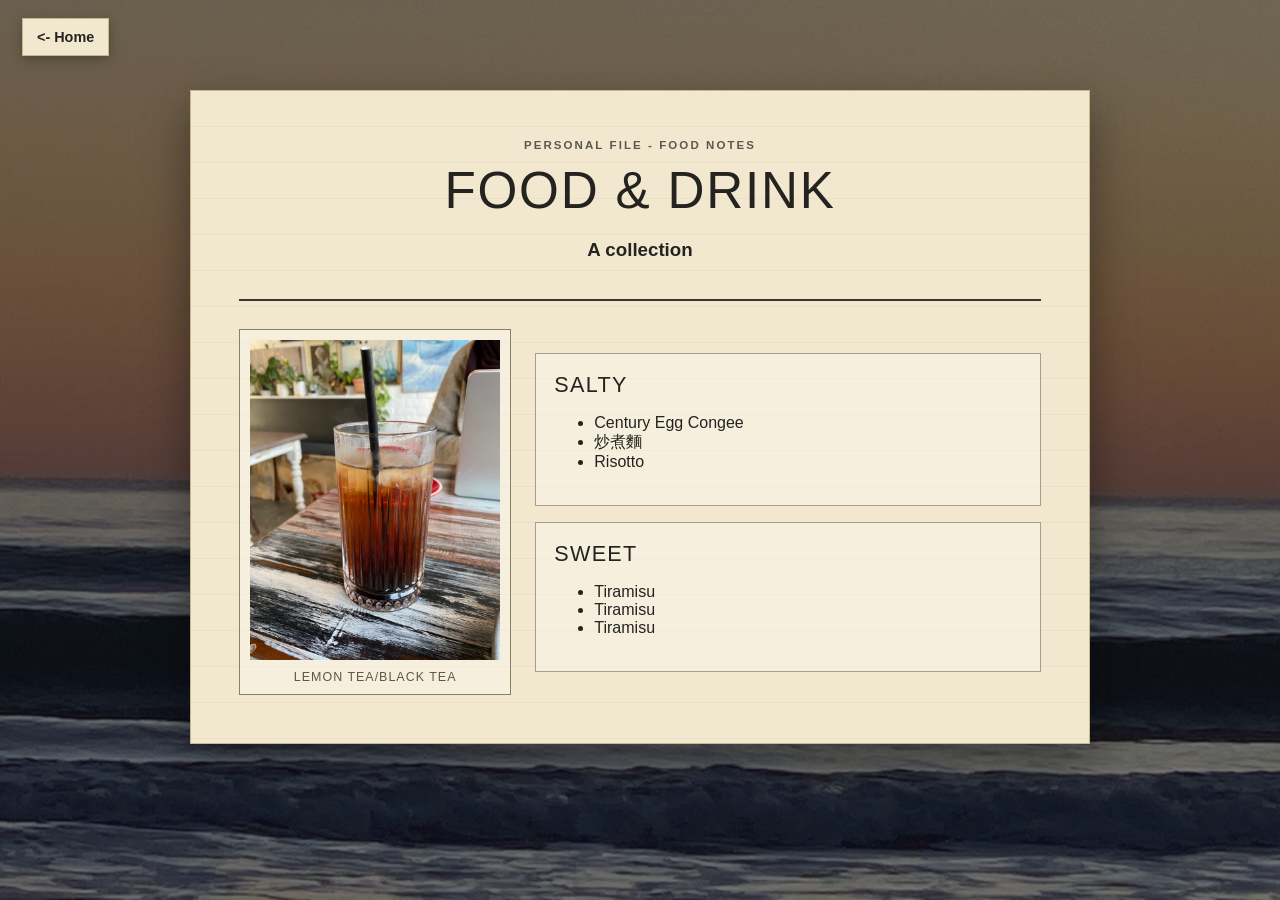
<file: food.html>
<!DOCTYPE html>
<html lang="en">
<head>
    <meta charset="UTF-8">
    <meta name="viewport" content="width=device-width, initial-scale=1.0">
    <title>Food</title>
    <link rel="stylesheet" href="food.css">
</head>
<body>
    <a class="home-link" href="mainPage.html">&lt;- Home</a>
    <main class="food-page">
        <header class="page-header">
            <p class="page-kicker">PERSONAL FILE - FOOD NOTES</p>
            <h1>Food &amp; Drink</h1>
            <h3>A collection</h3>
        </header>

        <div class="food-content">
            <figure class="drink-photo">
                <img src="images/IMG_1785.jpeg" alt="A glass of iced tea">
                <figcaption>Lemon Tea/Black Tea</figcaption>
            </figure>

            <div class="food-notes">
                <section class="note-card">
                    <h2>Salty</h2>
                    <p><ul>
                        <li>Century Egg Congee</li>
                        <li>炒煮麵</li>
                        <li>Risotto</li>
                    </ul></p>
                </section>
                <section class="note-card">
                    <h2>Sweet</h2>
                    <p><ul>
                        <li>Tiramisu</li>
                        <li>Tiramisu</li>
                        <li>Tiramisu</li>
                    </ul></p>
                </section>
            </div>
        </div>
    </main>
</body>
</html>
</file>
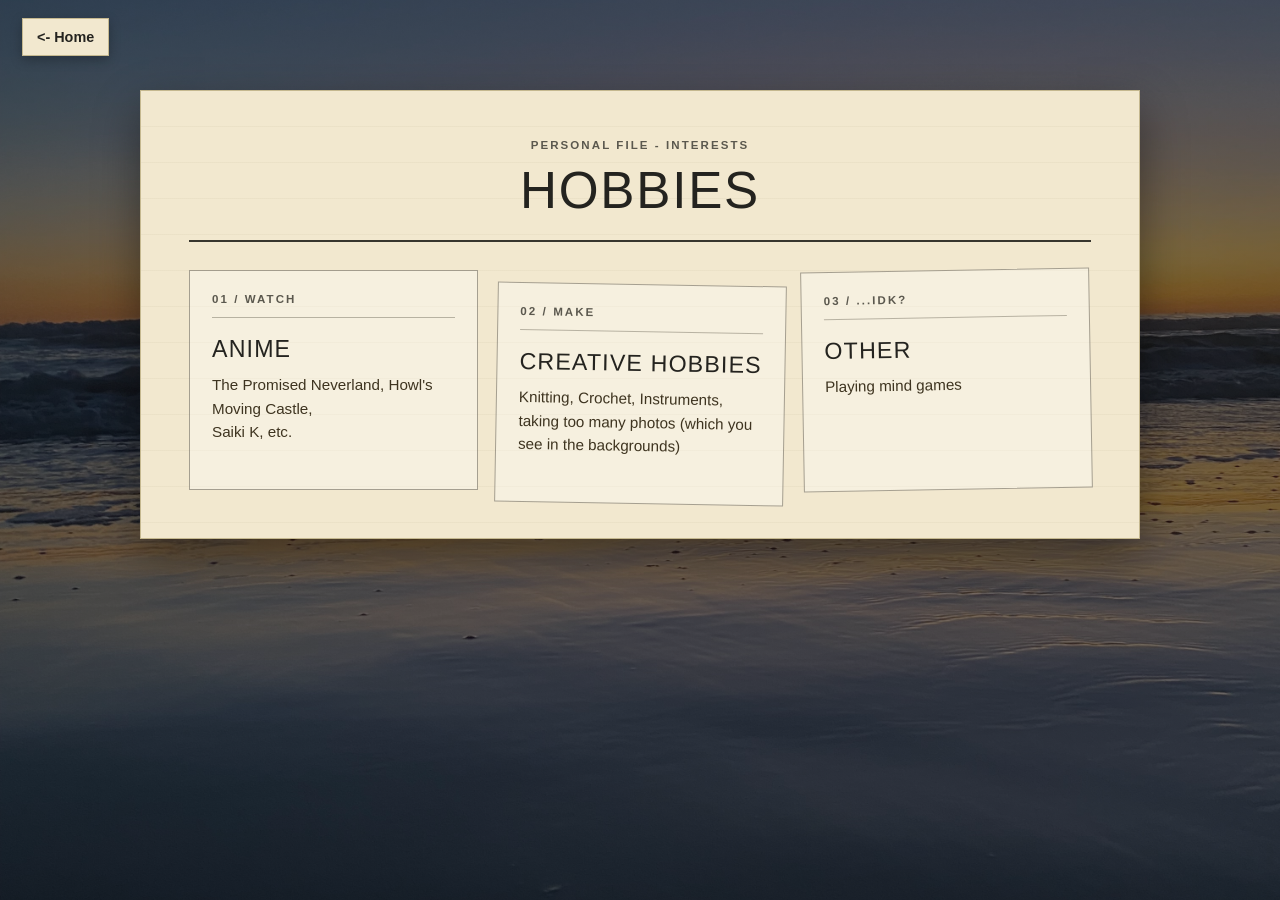
<file: hobbies.html>
<!DOCTYPE html>
<html lang="en">
<head>
    <meta charset="UTF-8">
    <meta name="viewport" content="width=device-width, initial-scale=1.0">
    <title>Hobbies</title>
    <link rel="stylesheet" href="hobbies.css">
</head>
<body>
    <a class="home-link" href="mainPage.html">&lt;- Home</a>
    <main class="hobbies-page">
        <header class="page-header">
            <p class="page-kicker">PERSONAL FILE - INTERESTS</p>
            <h1>Hobbies</h1>
        </header>

        <section class="hobby-grid" aria-label="Hobbies and interests">
            <article class="hobby-card anime-card">
                <p class="card-kicker">01 / WATCH</p>
                <h2>Anime</h2>
                <p>The Promised Neverland, Howl's Moving Castle,<br> Saiki K, etc.</p>
            </article>
            <article class="hobby-card">
                <p class="card-kicker">02 / MAKE</p>
                <h2>Creative hobbies</h2>
                <p>Knitting, Crochet, Instruments, taking too many photos (which you see in the backgrounds)</p>
            </article>
            <article class="hobby-card">
                <p class="card-kicker">03 / ...IDK?</p>
                <h2>Other</h2>
                <p>Playing mind games</p>
            </article>
        </section>
    </main>
</body>
</html>
</file>
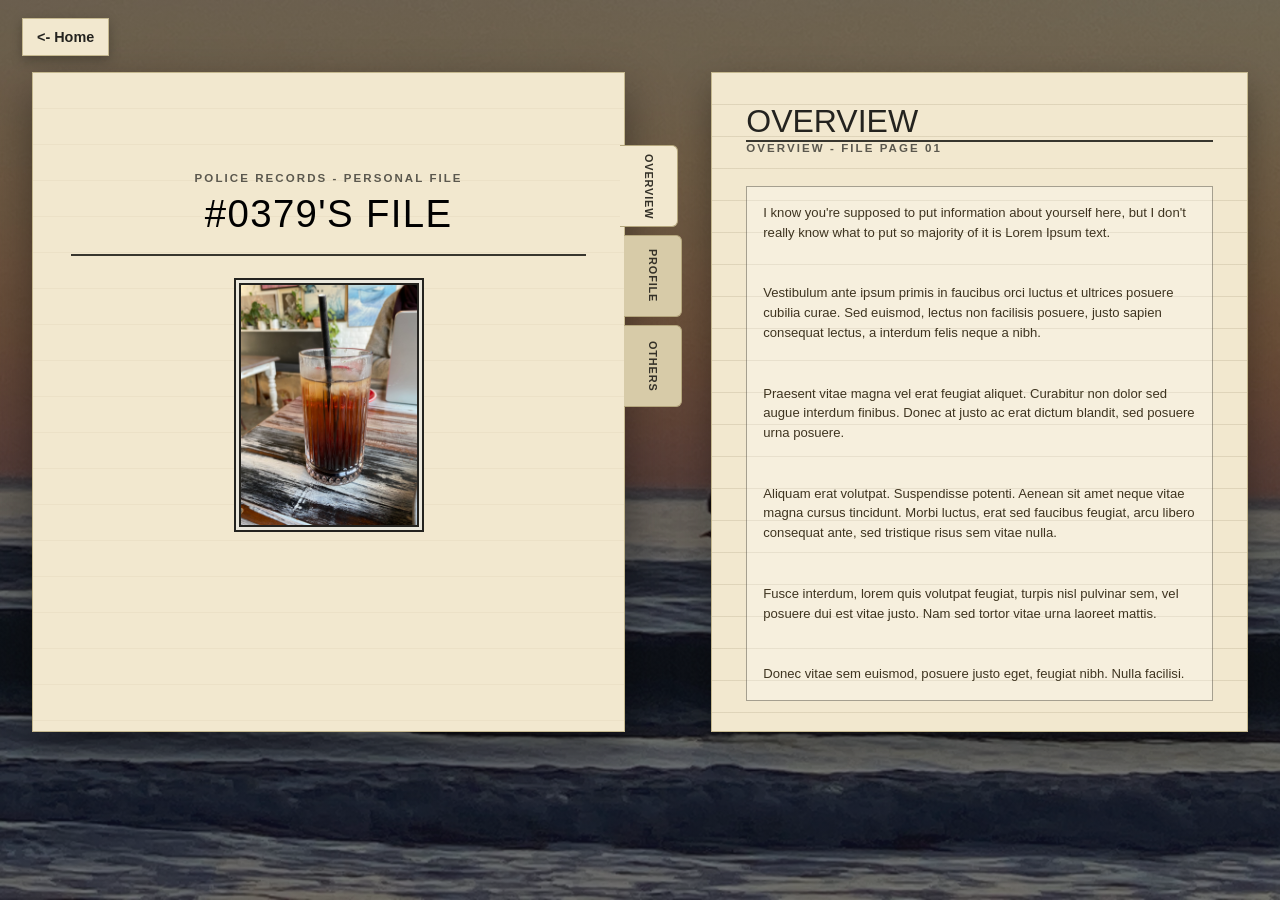
<file: info.html>
<!DOCTYPE html>
<html lang="en">
<head>
    <meta charset="UTF-8">
    <meta name="viewport" content="width=device-width, initial-scale=1.0">
    <title>#0379's File</title>
    <link rel="stylesheet" type="text/css" href="knownConfederatesStyles.css">
    <link rel="stylesheet" type="text/css" href="infoStyles.css">
</head>
<body>
    <a class="home-link" href="mainPage.html">&lt;- Home</a>
    <main class="case-layout">
        <div class="file-spread">
            <article class="case-file hobbies-cover" aria-label="Hobbies file cover">
                <div class="file-tabs" role="tablist" aria-label="Hobbies file sections">
                    <button class="file-tab" id="overview-tab" type="button" role="tab"
                        aria-selected="true" aria-controls="overview-page" tabindex="0">
                        Overview
                    </button>
                    <button class="file-tab" id="profile-tab" type="button" role="tab"
                        aria-selected="false" aria-controls="profile-page" tabindex="-1">
                        Profile
                    </button>
                    <button class="file-tab" id="others-tab" type="button" role="tab"
                        aria-selected="false" aria-controls="others-page" tabindex="-1">
                        Others
                    </button>
                </div>

                <section class="file-cover">
                    <header class="file-header">
                        <p class="file-kicker">POLICE RECORDS - PERSONAL FILE</p>
                        <h1>#0379's File</h1>
                    </header>

                    <div class="cover-content">
                        <section class="record-details" aria-label="File details">
                            <div class="detail-line"><span>File number</span><span>I-01</span></div>
                            <div class="detail-line"><span>Classification</span><span>Personal</span></div>
                            <div class="detail-line"><span>Status</span><span>Active</span></div>
                        </section>

                        <div class="photo-frame cover-photo-frame">
                            <img src="images/IMG_1785.jpeg" alt="Glass of lemon tea">
                        </div>
                    </div>
                </section>
            </article>

            <section class="detail-pages has-open-page" aria-label="Inside the hobbies file">
                <article class="detail-page hobbies-page overview-page" id="overview-page" role="tabpanel"
                    aria-labelledby="overview-tab">
                    <header class="detail-page-header">
                        <div>
                            <h2>Overview</h2>
                            <p class="page-kicker">OVERVIEW - FILE PAGE 01</p>
                        </div>
                    </header>
                    <div class="overview-textbox">
                        <p>I know you're supposed to put information about yourself here, but I don't really know what to put so majority of it is Lorem Ipsum text.</p>

                        <p>Vestibulum ante ipsum primis in faucibus orci luctus et ultrices posuere cubilia curae. Sed euismod, lectus non facilisis posuere, justo sapien consequat lectus, a interdum felis neque a nibh.</p>
                        <p>Praesent vitae magna vel erat feugiat aliquet. Curabitur non dolor sed augue interdum finibus. Donec at justo ac erat dictum blandit, sed posuere urna posuere.</p>
                        <p>Aliquam erat volutpat. Suspendisse potenti. Aenean sit amet neque vitae magna cursus tincidunt. Morbi luctus, erat sed faucibus feugiat, arcu libero consequat ante, sed tristique risus sem vitae nulla.</p>
                        <p>Fusce interdum, lorem quis volutpat feugiat, turpis nisl pulvinar sem, vel posuere dui est vitae justo. Nam sed tortor vitae urna laoreet mattis.</p>
                        <p>Donec vitae sem euismod, posuere justo eget, feugiat nibh. Nulla facilisi.</p>
                    </div>
                </article>

                <article class="detail-page hobbies-page" id="profile-page" role="tabpanel"
                    aria-labelledby="profile-tab" hidden>
                    <header class="detail-page-header">
                        <div>
                            <h2>Profile</h2>
                            <p class="page-kicker">PROFILE - FILE PAGE 02</p>
                        </div>
                    </header>
                    <div class="hobbies-content">
                        <section class="hobby-section" aria-labelledby="likes-heading">
                            <h3 id="likes-heading">Likes</h3>
                            <ul>
                                <li>Jazz</li>
                                <li>Anime</li>
                                <li>Books</li>
                                <li>Video Games</li>
                                <li>Cacti</li>
                            </ul>
                        </section>

                        <section class="hobby-section" aria-labelledby="dislikes-heading">
                            <h3 id="dislikes-heading">Dislikes</h3>
                            <ul>
                                <li>Bugs</li>
                                <li>Heights</li>
                                <li>Brother</li>
                                <li>Ginger</li>
                                <li>Getting woken up</li>
                            </ul>
                        </section>
                    </div>
                </article>

                <article class="detail-page hobbies-page" id="others-page" role="tabpanel"
                    aria-labelledby="others-tab" hidden>
                    <header class="detail-page-header">
                        <div>
                            <h2>Others</h2>
                            <p class="page-kicker">OTHER NOTES - FILE PAGE 03</p>
                        </div>
                    </header>
                    <p class="other-record">-Subject seems to be sensitive to strong smells, and will die of coughing if there are any in the vicinity</p>
                    <p class="other-record">-Subject is also prone to making things difficult for herself</p>
                    <p class="other-record">-After observations, poisons seem to be a part of her interests</p>
                    <p class="other-note">End of report.</p>
                </article>
            </section>
        </div>
    </main>

    <script>
        const tabs = Array.from(document.querySelectorAll('[role="tab"]'));
        const pages = tabs.map(tab => document.getElementById(tab.getAttribute("aria-controls")));

        function activateTab(tab) {
            tabs.forEach(item => {
                const isSelected = item === tab;
                item.setAttribute("aria-selected", String(isSelected));
                item.tabIndex = isSelected ? 0 : -1;
            });

            pages.forEach(page => {
                page.hidden = page.id !== tab.getAttribute("aria-controls");
            });
        }

        tabs.forEach((tab, index) => {
            tab.addEventListener("click", () => activateTab(tab));
            tab.addEventListener("keydown", event => {
                let nextIndex;
                if (event.key === "ArrowRight") {
                    nextIndex = (index + 1) % tabs.length;
                } else if (event.key === "ArrowLeft") {
                    nextIndex = (index - 1 + tabs.length) % tabs.length;
                } else if (event.key === "Home") {
                    nextIndex = 0;
                } else if (event.key === "End") {
                    nextIndex = tabs.length - 1;
                } else {
                    return;
                }

                event.preventDefault();
                tabs[nextIndex].focus();
                activateTab(tabs[nextIndex]);
            });
        });
    </script>
</body>
</html>
</file>
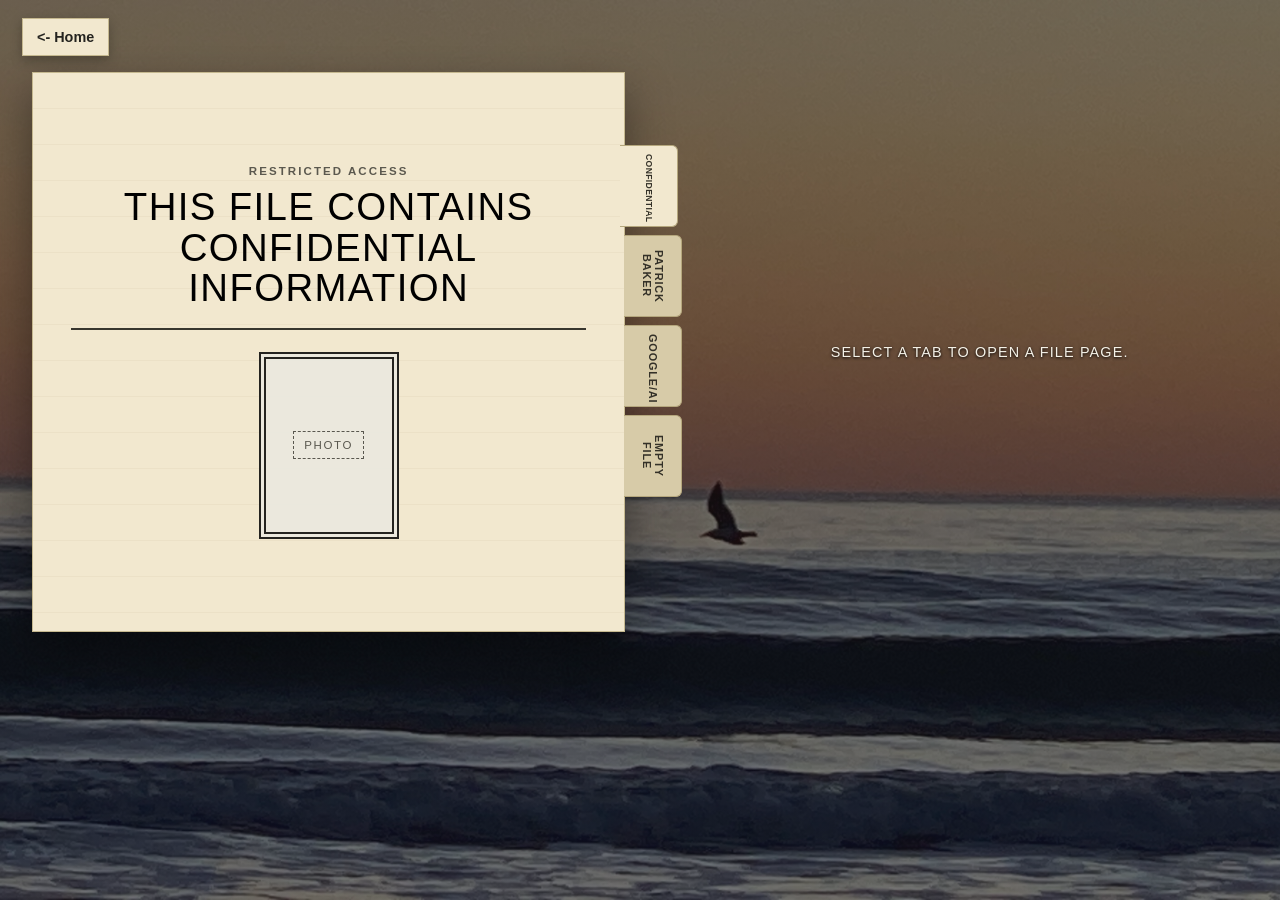
<file: knownConfederates.html>
<!DOCTYPE html>
<html lang="en">
<head>
    <meta charset="UTF-8">
    <meta name="viewport" content="width=device-width, initial-scale=1.0">
    <title>Known Confederates</title>
    <link rel="stylesheet" type="text/css" href="knownConfederatesStyles.css">
</head>
<body>
    <a class="home-link" href="mainPage.html">&lt;- Home</a>
    <main class="case-layout">
        <div class="file-spread">
            <article class="case-file is-confidential">
                <div class="file-tabs" role="tablist" aria-label="Case file pages">
                    <button class="file-tab is-active" id="tab-cover" type="button" role="tab"
                        aria-selected="true" aria-controls="page-cover" data-page="cover" data-index="0"
                        data-file-title="This File Contains Confidential Information"
                        data-file-kicker="RESTRICTED ACCESS"
                        data-photo-label="Space reserved for a subject photograph">
                        Confidential
                    </button>
                    <button class="file-tab" id="tab-name1" type="button" role="tab"
                        aria-selected="false" aria-controls="page-name1" data-page="name1" data-index="1" tabindex="-1"
                        data-file-title="Patrick Baker" data-file-kicker="FILE PAGE 02" data-photo-label="Photo space for Patrick Baker">
                        Patrick Baker
                    </button>
                    <button class="file-tab" id="tab-name2" type="button" role="tab"
                        aria-selected="false" aria-controls="page-name2" data-page="name2" data-index="2" tabindex="-1"
                        data-file-title="Google/AI" data-file-kicker="FILE PAGE 03" data-photo-label="Photo space for Google/AI">
                        Google/AI
                    </button>
                    <button class="file-tab" id="tab-name3" type="button" role="tab"
                        aria-selected="false" aria-controls="page-name3" data-page="name3" data-index="3" tabindex="-1"
                        data-file-title="Empty File" data-file-kicker="FILE PAGE 04" data-photo-label="Photo space for Empty File">
                        Empty File
                    </button>
                </div>

                <section class="file-cover" id="page-cover" role="tabpanel" aria-labelledby="tab-cover">
                    <header class="file-header">
                        <p class="file-kicker" id="file-kicker">RESTRICTED ACCESS</p>
                        <h1 id="file-title">This File Contains Confidential Information</h1>
                    </header>

                    <div class="cover-content">
                        <section class="record-details" aria-label="Case details">
                            <div class="detail-line"><span>Criminal ID</span><span>text1</span></div>
                            <div class="detail-line"><span>Species</span><span>text2</span></div>
                            <div class="detail-line"><span>Date of birth</span><span>text3</span></div>
                            <div class="detail-line"><span>Status</span><span>text4</span></div>
                            <div class="detail-line"><span>Last Known Location</span><span>text5</span></div>
                        </section>

                        <div class="photo-frame cover-photo-frame" id="cover-photo" role="img" aria-label="Space reserved for a subject photograph">
                            <span>Photo</span>
                        </div>
                    </div>
                </section>
            </article>

            <section class="detail-pages" id="detail-pages" aria-live="polite" aria-label="Opened file page">
                <p class="page-prompt">Select a tab to open a file page.</p>
                <article class="detail-page" id="page-name1" role="tabpanel" aria-labelledby="tab-name1" hidden>
                    <div class="detail-page-header">
                        <div>
                            <h2>Patrick Baker</h2>
                            <p class="page-kicker">FILE PAGE 01</p>
                            <p>Subject is currently detained for teaching Subject #0379 Computer Science & Programming, leading to a series of hacking incidents</p>
                        </div>
                    </div>
                </article>

                <article class="detail-page" id="page-name2" role="tabpanel" aria-labelledby="tab-name2" hidden>
                    <div class="detail-page-header">
                        <div>
                            <h2>Google/AI</h2>
                            <p class="page-kicker">FILE PAGE 02</p>
                            <p>Helped greatly in the processing and creation of a computer virus, which then used it to destroy itself. As it is not a living entity, we are unsure whether it is still 'alive'. </p>
                        </div>
                    </div>
                </article>

                <article class="detail-page" id="page-name3" role="tabpanel" aria-labelledby="tab-name3" hidden>
                    <div class="detail-page-header">
                        <div>
                            <h2>Name3</h2>
                            <p class="page-kicker">FILE PAGE 03</p>
                            <p>Something is missing here...</p>
                        </div>
                    </div>
                </article>
            </section>
        </div>
    </main>

    <script>
        const tabs = Array.from(document.querySelectorAll(".file-tab"));
        const pages = Array.from(document.querySelectorAll(".detail-page"));
        const detailPages = document.querySelector(".detail-pages");
        const caseFile = document.querySelector(".case-file");
        const fileTitle = document.querySelector("#file-title");
        const fileKicker = document.querySelector("#file-kicker");
        const coverPhoto = document.querySelector("#cover-photo");
        const recordValues = Array.from(document.querySelectorAll(".record-details .detail-line span:last-child"));
        const patrickRecordValues = [
            "9182635",
            "Human",
            "unknown",
            "Alive",
            "Middleton Grange School"
        ];
        const googleRecordValues = [
            "9999999",
            "Machine",
            "04/09/1998",
            "Unknown",
            "Earth"
        ];
        const emptyRecordValues = [
            "No Data Available",
            "No Data Available",
            "No Data Available",
            "No Data Available",
            "No Data Available"
        ];
        let activeIndex = 0;
        let activePage = null;
        let transitionId = 0;

        function selectTab(tab) {
            const nextIndex = Number(tab.dataset.index);
            if (nextIndex === activeIndex) {
                return;
            }

            const previousIndex = activeIndex;
            const previousPage = activePage;
            const nextPage = pages.find(page => page.id === `page-${tab.dataset.page}`);
            const movingForward = nextIndex > previousIndex;
            const transition = ++transitionId;

            tabs.forEach(item => {
                const isSelected = item === tab;
                item.classList.toggle("is-active", isSelected);
                item.setAttribute("aria-selected", String(isSelected));
                item.tabIndex = isSelected ? 0 : -1;
            });
            fileTitle.textContent = tab.dataset.fileTitle;
            fileKicker.textContent = tab.dataset.fileKicker;
            coverPhoto.setAttribute("aria-label", tab.dataset.photoLabel);
            caseFile.classList.toggle("is-confidential", nextIndex === 0);
            recordValues.forEach((value, index) => {
                if (nextIndex === 1) {
                    value.textContent = patrickRecordValues[index];
                } else if (nextIndex === 2) {
                    value.textContent = googleRecordValues[index];
                } else {
                    value.textContent = emptyRecordValues[index];
                }
            });

            pages.forEach(page => {
                page.classList.remove(
                    "page-forward",
                    "page-backward",
                    "page-close-forward",
                    "page-close-backward"
                );
                if (page !== previousPage && page !== nextPage) {
                    page.hidden = true;
                }
            });

            if (previousPage && previousPage !== nextPage) {
                previousPage.style.zIndex = movingForward ? "1" : "2";
                previousPage.classList.add(movingForward ? "page-close-forward" : "page-close-backward");
            }

            if (nextPage) {
                nextPage.hidden = false;
                nextPage.style.zIndex = movingForward ? "2" : "1";
                detailPages.classList.add("has-open-page");
                void nextPage.offsetWidth;
                nextPage.classList.add(movingForward ? "page-forward" : "page-backward");
            } else {
                if (!previousPage) {
                    detailPages.classList.remove("has-open-page");
                }
            }

            activeIndex = nextIndex;
            activePage = nextPage;

            if (previousPage && previousPage !== nextPage) {
                window.setTimeout(() => {
                    if (transitionId !== transition) {
                        return;
                    }
                    previousPage.hidden = true;
                    previousPage.classList.remove("page-close-forward", "page-close-backward");
                    if (!nextPage) {
                        detailPages.classList.remove("has-open-page");
                    }
                }, 440);
            }
        }

        tabs.forEach(tab => {
            tab.addEventListener("click", () => selectTab(tab));
            tab.addEventListener("keydown", event => {
                let nextIndex = activeIndex;
                if (event.key === "ArrowRight") {
                    nextIndex = (activeIndex + 1) % tabs.length;
                } else if (event.key === "ArrowLeft") {
                    nextIndex = (activeIndex - 1 + tabs.length) % tabs.length;
                } else if (event.key === "Home") {
                    nextIndex = 0;
                } else if (event.key === "End") {
                    nextIndex = tabs.length - 1;
                } else {
                    return;
                }

                event.preventDefault();
                tabs[nextIndex].focus();
                selectTab(tabs[nextIndex]);
            });
        });
    </script>
</body>
</html>
</file>
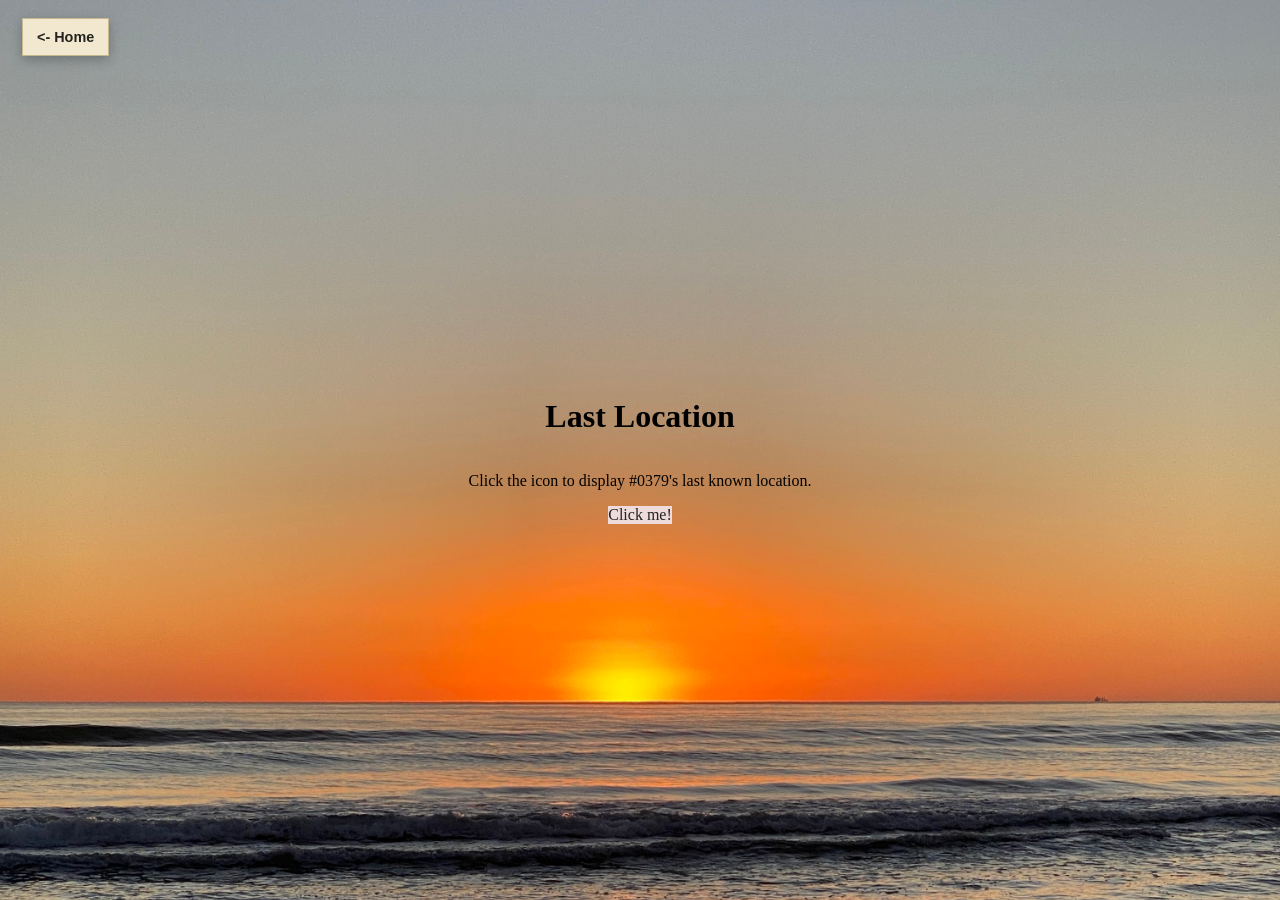
<file: location.html>
<!DOCTYPE html>
<html lang="en">
<head>
    <meta charset="UTF-8">
    <meta name="viewport" content="width=device-width, initial-scale=1.0">
    <title>Last Location</title>
    <link rel="stylesheet" type="text/css" href="location.css">
</head>
<body>
    <a class="home-link" href="mainPage.html">&lt;- Home</a>
    <div class="location-container">
        <h1>Last Location</h1>
        <p>Click the icon to display #0379's last known location.</p>
        <a href="unknown.html" id="clickMe">Click me!</a>
    </div>
</body>
</html>
</file>
<file: food.css>
* {
    box-sizing: border-box;
}

body {
    min-height: 100vh;
    margin: 0;
    padding: 90px 24px 40px;
    background:
        linear-gradient(rgba(20, 22, 24, 0.58), rgba(20, 22, 24, 0.58)),
        url("images/IMG_2736.jpeg") center / cover fixed;
    color: #24231f;
    font-family: Arial, sans-serif;
}

.home-link {
    position: fixed;
    top: 18px;
    left: 22px;
    z-index: 5;
    padding: 10px 14px;
    border: 1px solid #c5b88f;
    background: #f2e8cf;
    box-shadow: 0 4px 12px rgba(0, 0, 0, 0.25);
    color: #24231f;
    font-size: 0.9rem;
    font-weight: 700;
    text-decoration: none;
}

.home-link:hover,
.home-link:focus-visible {
    background: #fff8e6;
    outline: 2px solid #24231f;
    outline-offset: 2px;
}

.food-page {
    width: min(900px, 100%);
    margin: 0 auto;
    padding: clamp(24px, 5vw, 48px);
    border: 1px solid #c5b88f;
    background:
        repeating-linear-gradient(
            to bottom,
            transparent 0,
            transparent 35px,
            rgba(116, 100, 65, 0.1) 36px
        ),
        #f2e8cf;
    box-shadow: 0 18px 42px rgba(0, 0, 0, 0.4);
}

.page-header {
    padding-bottom: 20px;
    border-bottom: 2px solid #38362e;
    text-align: center;
}

.page-kicker {
    margin: 0 0 10px;
    color: #5b584e;
    font-size: 0.72rem;
    font-weight: 700;
    letter-spacing: 0.18em;
}

.page-header h1 {
    margin: 0;
    font-family: Impact, Haettenschweiler, "Arial Narrow Bold", sans-serif;
    font-size: clamp(2rem, 5vw, 3.2rem);
    font-weight: 400;
    letter-spacing: 0.035em;
    text-transform: uppercase;
}

.food-content {
    display: grid;
    grid-template-columns: minmax(160px, 0.7fr) minmax(0, 1.3fr);
    gap: 24px;
    align-items: center;
    margin-top: 28px;
}

.drink-photo {
    margin: 0;
    padding: 10px;
    border: 1px solid #8a8064;
    background: rgba(255, 255, 255, 0.3);
    text-align: center;
}

.drink-photo img {
    display: block;
    width: 100%;
    max-height: 320px;
    object-fit: cover;
}

.drink-photo figcaption {
    padding-top: 10px;
    color: #5b584e;
    font-size: 0.78rem;
    letter-spacing: 0.08em;
    text-transform: uppercase;
}

.food-notes {
    display: grid;
    gap: 16px;
}

.note-card {
    min-height: 120px;
    padding: 18px;
    border: 1px solid rgba(67, 61, 48, 0.45);
    background: rgba(255, 255, 255, 0.28);
}

.note-card h2 {
    margin: 0 0 10px;
    font-family: Impact, Haettenschweiler, "Arial Narrow Bold", sans-serif;
    font-size: 1.35rem;
    font-weight: 400;
    letter-spacing: 0.06em;
    text-transform: uppercase;
}

.note-card p {
    margin: 0;
    color: #3e3420;
    font-size: 0.95rem;
    line-height: 1.55;
}

@media (max-width: 600px) {
    body {
        padding: 82px 16px 24px;
    }

    .food-content {
        grid-template-columns: 1fr;
    }

    .drink-photo img {
        max-height: 240px;
        object-fit: contain;
    }
}
</file>
<file: hobbies.css>
* {
    box-sizing: border-box;
}

body {
    min-height: 100vh;
    margin: 0;
    padding: 90px 24px 40px;
    background:
        linear-gradient(rgba(20, 22, 24, 0.58), rgba(20, 22, 24, 0.58)),
        url("images/IMG_2718.jpeg") center / cover fixed;
    color: #24231f;
    font-family: Arial, sans-serif;
}

.home-link {
    position: fixed;
    top: 18px;
    left: 22px;
    z-index: 5;
    padding: 10px 14px;
    border: 1px solid #c5b88f;
    background: #f2e8cf;
    box-shadow: 0 4px 12px rgba(0, 0, 0, 0.25);
    color: #24231f;
    font-size: 0.9rem;
    font-weight: 700;
    text-decoration: none;
}

.home-link:hover,
.home-link:focus-visible {
    background: #fff8e6;
    outline: 2px solid #24231f;
    outline-offset: 2px;
}

.hobbies-page {
    width: min(1000px, 100%);
    margin: 0 auto;
    padding: clamp(24px, 5vw, 48px);
    border: 1px solid #c5b88f;
    background:
        repeating-linear-gradient(
            to bottom,
            transparent 0,
            transparent 35px,
            rgba(116, 100, 65, 0.1) 36px
        ),
        #f2e8cf;
    box-shadow: 0 18px 42px rgba(0, 0, 0, 0.4);
}

.page-header {
    padding-bottom: 20px;
    border-bottom: 2px solid #38362e;
    text-align: center;
}

.page-kicker,
.card-kicker {
    margin: 0 0 10px;
    color: #5b584e;
    font-size: 0.72rem;
    font-weight: 700;
    letter-spacing: 0.18em;
}

.page-header h1 {
    margin: 0;
    font-family: Impact, Haettenschweiler, "Arial Narrow Bold", sans-serif;
    font-size: clamp(2rem, 5vw, 3.2rem);
    font-weight: 400;
    letter-spacing: 0.035em;
    text-transform: uppercase;
}

.hobby-grid {
    display: grid;
    grid-template-columns: repeat(3, minmax(0, 1fr));
    gap: 18px;
    margin-top: 28px;
}

.hobby-card {
    min-height: 220px;
    padding: 22px;
    border: 1px solid rgba(67, 61, 48, 0.45);
    background: rgba(255, 255, 255, 0.32);
}

.hobby-card:nth-child(2) {
    transform: translateY(14px) rotate(1deg);
}

.hobby-card:nth-child(3) {
    transform: rotate(-1deg);
}

.card-kicker {
    padding-bottom: 12px;
    border-bottom: 1px solid rgba(67, 61, 48, 0.35);
}

.hobby-card h2 {
    margin: 18px 0 10px;
    font-family: Impact, Haettenschweiler, "Arial Narrow Bold", sans-serif;
    font-size: 1.45rem;
    font-weight: 400;
    letter-spacing: 0.05em;
    text-transform: uppercase;
}

.hobby-card > p:last-child {
    margin: 0;
    color: #3e3420;
    font-size: 0.95rem;
    line-height: 1.55;
}

@media (max-width: 700px) {
    body {
        padding: 82px 16px 24px;
    }

    .hobby-grid {
        grid-template-columns: 1fr;
    }

    .hobby-card:nth-child(n) {
        min-height: 0;
        transform: none;
    }
}
</file>
<file: knownConfederatesStyles.css>
* {
    box-sizing: border-box;
}

body {
    min-height: 100vh;
    margin: 0;
    padding: 72px 32px 32px;
    display: grid;
    place-items: start center;
    background:
        linear-gradient(rgba(20, 22, 24, 0.58), rgba(20, 22, 24, 0.58)),
        url("images/IMG_2736.jpeg") center / cover fixed;
    color: #24231f;
    font-family: Arial, sans-serif;
}

.home-link {
    position: fixed;
    top: 18px;
    left: 22px;
    z-index: 5;
    padding: 10px 14px;
    border: 1px solid #c5b88f;
    background: #f2e8cf;
    box-shadow: 0 4px 12px rgba(0, 0, 0, 0.25);
    color: #24231f;
    font-size: 0.9rem;
    font-weight: 700;
    text-decoration: none;
}

.home-link:hover,
.home-link:focus-visible {
    background: #fff8e6;
    outline: 2px solid #24231f;
    outline-offset: 2px;
}

.case-layout {
    width: min(1240px, 100%);
}

.file-spread {
    display: grid;
    grid-template-columns: minmax(0, 1.05fr) minmax(0, 0.95fr);
    gap: 86px;
    align-items: stretch;
}

.case-file {
    position: relative;
    z-index: 1;
    min-height: 560px;
    padding: 38px;
    border: 1px solid #c5b88f;
    background:
        repeating-linear-gradient(
            to bottom,
            transparent 0,
            transparent 35px,
            rgba(116, 100, 65, 0.1) 36px
        ),
        #f2e8cf;
    box-shadow: 0 18px 42px rgba(0, 0, 0, 0.4);
}

.file-tabs {
    position: absolute;
    z-index: 2;
    top: 72px;
    right: -58px;
    display: flex;
    flex-direction: column;
    gap: 8px;
}

.file-tab {
    width: 58px;
    height: 82px;
    padding: 8px 4px;
    border: 1px solid #b5a77d;
    border-left: 0;
    border-radius: 0 6px 6px 0;
    background: #d7cba8;
    color: #343128;
    cursor: pointer;
    font: 700 0.68rem Arial, sans-serif;
    letter-spacing: 0.08em;
    text-transform: uppercase;
    writing-mode: vertical-rl;
}

#tab-cover {
    font-size: 0.54rem;
    letter-spacing: 0.04em;
}

.file-tab:hover,
.file-tab:focus-visible {
    background: #e6dcc0;
    outline: 2px solid #343128;
    outline-offset: 2px;
}

.file-tab[aria-selected="true"] {
    position: relative;
    transform: translateX(-4px);
    border-color: #b5a77d;
    background: #f2e8cf;
}

.file-cover {
    min-height: 482px;
}

.file-header {
    padding-bottom: 20px;
    border-bottom: 2px solid #38362e;
}

.file-kicker,
.page-kicker {
    margin: 0 0 10px;
    color: #5b584e;
    font-size: 0.72rem;
    font-weight: 700;
    letter-spacing: 0.18em;
}

.file-header h1 {
    margin: 0;
    color: #000;
    font-family: Impact, Haettenschweiler, "Arial Narrow Bold", sans-serif;
    font-size: clamp(1.8rem, 3vw, 2.8rem);
    font-weight: 400;
    letter-spacing: 0.035em;
    line-height: 1.05;
    text-transform: uppercase;
}

.cover-content {
    display: grid;
    grid-template-columns: minmax(0, 1fr) 140px;
    gap: 18px;
    align-items: start;
    margin-top: 30px;
}

.cover-photo-frame {
    margin-top: 24px;
}

.case-file.is-confidential .file-cover {
    display: flex;
    flex-direction: column;
    justify-content: center;
}

.case-file.is-confidential .file-header {
    width: 100%;
    text-align: center;
}

.case-file.is-confidential .record-details {
    display: none;
}

.case-file.is-confidential .cover-content {
    display: flex;
    justify-content: center;
    margin-top: 22px;
}

.case-file.is-confidential .cover-photo-frame {
    width: 140px;
    margin-top: 0;
}

.detail-line {
    min-height: 44px;
    display: grid;
    grid-template-columns: minmax(96px, 0.95fr) minmax(0, 1.05fr);
    align-items: end;
    gap: 10px;
    padding-bottom: 14px;
    border-bottom: 1px solid rgba(67, 61, 48, 0.45);
    font-size: 0.8rem;
    font-weight: 700;
}

.record-details > .detail-line:not(:last-child) {
    margin-bottom: 28px;
}

.photo-frame {
    width: 100%;
    aspect-ratio: 3 / 4;
    display: grid;
    place-items: center;
    border: 7px double #24231f;
    background: rgba(235, 233, 223, 0.92);
    color: #59574e;
    text-transform: uppercase;
}

.photo-frame span {
    padding: 7px 10px;
    border: 1px dashed currentColor;
    font-size: 0.72rem;
    letter-spacing: 0.14em;
}

.detail-pages {
    position: relative;
    min-height: 560px;
    align-self: stretch;
    perspective: 1200px;
}

.page-prompt {
    position: absolute;
    inset: 0;
    display: grid;
    place-items: center;
    margin: 0;
    color: #f5f2e8;
    font-size: 0.9rem;
    letter-spacing: 0.08em;
    text-align: center;
    text-shadow: 0 1px 3px #000;
    text-transform: uppercase;
}

.detail-pages.has-open-page .page-prompt {
    display: none;
}

.detail-page {
    position: absolute;
    inset: 0;
    min-height: 560px;
    padding: 30px 34px;
    border: 1px solid #c5b88f;
    background:
        repeating-linear-gradient(
            to bottom,
            transparent 0,
            transparent 31px,
            rgba(116, 100, 65, 0.3) 32px
        ),
        #f2e8cf;
    box-shadow: 0 15px 34px rgba(0, 0, 0, 0.35);
    transform-origin: left center;
    backface-visibility: hidden;
}

.detail-page[hidden] {
    display: none;
}

.detail-page-header {
    margin-bottom: 22px;
}

.detail-page-header h2 {
    margin: 0;
    padding-bottom: 0;
    border-bottom: 2px solid #38362e;
    font-family: Impact, Haettenschweiler, "Arial Narrow Bold", sans-serif;
    font-size: 2rem;
    font-weight: 400;
    text-transform: uppercase;
}

.detail-page .detail-line {
    min-height: 42px;
    font-size: 0.78rem;
}

.detail-page.page-forward {
    animation: page-from-behind 480ms cubic-bezier(0.2, 0.7, 0.25, 1) both;
}

.detail-page.page-backward {
    animation: page-from-front 480ms cubic-bezier(0.2, 0.7, 0.25, 1) both;
}

.detail-page.page-close-forward {
    animation: page-behind 420ms ease-in both;
}

.detail-page.page-close-backward {
    animation: page-in-front 420ms ease-in both;
}

@keyframes page-from-behind {
    from {
        opacity: 0.35;
        transform: translateX(-38px) rotateY(-9deg);
        filter: brightness(0.85);
    }
    to {
        opacity: 1;
        transform: translateX(0) rotateY(0);
        filter: brightness(1);
    }
}

@keyframes page-from-front {
    from {
        opacity: 0.4;
        transform: translateX(38px) rotateY(9deg);
        filter: brightness(1.08);
    }
    to {
        opacity: 1;
        transform: translateX(0) rotateY(0);
        filter: brightness(1);
    }
}

@keyframes page-behind {
    to {
        opacity: 0;
        transform: translateX(-38px) rotateY(-9deg);
    }
}

@keyframes page-in-front {
    to {
        opacity: 0;
        transform: translateX(38px) rotateY(9deg);
    }
}

@media (max-width: 900px) {
    body {
        padding: 72px 22px 32px;
    }

    .case-layout {
        width: min(620px, calc(100% - 72px));
    }

    .file-spread {
        grid-template-columns: 1fr;
        gap: 28px;
    }

    .case-file {
        min-height: 520px;
    }

    .file-cover {
        min-height: 442px;
    }

    .detail-pages,
    .detail-page {
        min-height: 540px;
    }
}

@media (max-width: 650px) {
    body {
        padding: 72px 16px 26px;
    }

    .case-layout {
        width: 100%;
    }

    .case-file {
        min-height: 0;
        margin-top: 54px;
        padding: 28px 22px;
    }

    .file-cover {
        min-height: 0;
    }

    .case-file.is-confidential .file-cover {
        min-height: 380px;
    }

    .file-tabs {
        top: -50px;
        right: auto;
        left: 0;
        width: 100%;
        flex-direction: row;
        gap: 4px;
    }

    .file-tab {
        width: auto;
        min-width: 0;
        height: 46px;
        flex: 1;
        padding: 5px 3px;
        border: 1px solid #b5a77d;
        border-radius: 6px 6px 0 0;
        font-size: 0.62rem;
        letter-spacing: 0.03em;
        writing-mode: horizontal-tb;
    }

    .file-tab[aria-selected="true"] {
        transform: translateY(3px);
    }

    .cover-content {
        grid-template-columns: minmax(0, 1fr) 112px;
        gap: 12px;
    }

    .detail-page {
        padding: 30px 24px;
    }

}

@media (max-width: 380px) {
    .file-tab {
        font-size: 0.56rem;
    }

    .file-header h1 {
        font-size: 1.7rem;
    }

    .cover-content {
        grid-template-columns: minmax(0, 1fr) 96px;
    }

    .detail-line {
        grid-template-columns: 76px minmax(0, 1fr);
        font-size: 0.72rem;
    }

}

@media (prefers-reduced-motion: reduce) {
    *,
    *::before,
    *::after {
        animation-duration: 0.01ms !important;
        animation-iteration-count: 1 !important;
        scroll-behavior: auto !important;
    }
}
</file>
<file: infoStyles.css>
.hobbies-cover .file-cover {
    display: flex;
    flex-direction: column;
    justify-content: center;
}

.hobbies-cover .file-header {
    width: 100%;
    text-align: center;
}

.hobbies-cover .cover-content {
    display: flex;
    justify-content: center;
    margin-top: 22px;
}

.hobbies-cover .record-details {
    display: none;
}

.hobbies-cover .cover-photo-frame {
    width: min(190px, 100%);
    margin-top: 0;
    aspect-ratio: 3 / 4;
    overflow: hidden;
    padding: 0;
}

.cover-photo-frame img {
    display: block;
    width: 100%;
    height: 100%;
    object-fit: cover;
}

.detail-pages,
.hobbies-page {
    min-height: 660px;
}

.overview-page {
    display: flex;
    flex-direction: column;
}

.overview-textbox {
    display: flex;
    flex: 1;
    flex-direction: column;
    justify-content: space-between;
    min-height: 0;
    padding: 16px;
    border: 1px solid rgba(67, 61, 48, 0.45);
    background: rgba(255, 255, 255, 0.28);
    color: #3e3420;
    font-size: 0.82rem;
    line-height: 1.5;
}

.overview-textbox p {
    margin: 0;
}

.hobbies-content {
    display: grid;
    grid-template-columns: repeat(2, minmax(0, 1fr));
    gap: 18px;
}

.other-note {
    margin: 18px 0 0;
    padding: 18px;
    border: 1px dashed rgba(67, 61, 48, 0.45);
    color: #5b584e;
    font-size: 0.9rem;
    letter-spacing: 0.06em;
    text-align: center;
    text-transform: uppercase;
}

.other-record {
    margin: 24px 0 0;
    padding: 18px;
    border: 1px solid rgba(67, 61, 48, 0.45);
    background: rgba(255, 255, 255, 0.28);
    color: #3e3420;
    font-size: 0.9rem;
    line-height: 1.55;
}

.hobby-section {
    padding: 14px 16px;
    border: 1px solid rgba(67, 61, 48, 0.45);
    background: rgba(255, 255, 255, 0.28);
}

.hobby-section h3 {
    margin: 0 0 10px;
    font-family: Impact, Haettenschweiler, "Arial Narrow Bold", sans-serif;
    font-size: 1.15rem;
    font-weight: 400;
    letter-spacing: 0.06em;
    text-transform: uppercase;
}

.hobby-section ul {
    margin: 0;
    padding: 0;
    list-style: none;
}

.hobby-section li {
    padding: 10px 0;
    border-top: 1px solid rgba(67, 61, 48, 0.25);
    font-size: 0.9rem;
}

.hobby-section li:first-child {
    border-top: 0;
}

@media (max-width: 650px) {
    .hobbies-content {
        grid-template-columns: 1fr;
    }

    .overview-textbox {
        padding: 12px;
        font-size: 0.7rem;
        line-height: 1.4;
    }
}
</file>
<file: location.css>
body {
    min-height: 100vh;
    margin: 0;
    background-color: rgb(152, 148, 223);
    background-image: url("images/IMG_2765.jpeg");
    background-repeat: no-repeat;
    background-size:cover;
    background-attachment: fixed;
}

.home-link {
    position: fixed;
    top: 18px;
    left: 22px;
    z-index: 5;
    padding: 10px 14px;
    border: 1px solid #c5b88f;
    background: #f2e8cf;
    box-shadow: 0 4px 12px rgba(0, 0, 0, 0.25);
    color: #24231f;
    font-family: Arial, sans-serif;
    font-size: 0.9rem;
    font-weight: 700;
    text-decoration: none;
}

.home-link:hover,
.home-link:focus-visible {
    background: #fff8e6;
    outline: 2px solid #24231f;
    outline-offset: 2px;
}

.location-container {
    display: flex;
    flex-direction: column;
    align-items: center;
    justify-content: center;
    min-height: 100vh;
    padding: 20px;
    box-sizing: border-box;
}

#clickMe{
    display: flex;
    flex-direction: row;
    background-color:rgb(238, 219, 219);
    color:#24231f;
    text-decoration: none;
    width:auto;
    height:auto;
    text-align: center;

    
}
#clickMe:hover{
    scale: 2;
    color:blueviolet;
    transition: scale 0.8s;
}
</file>
